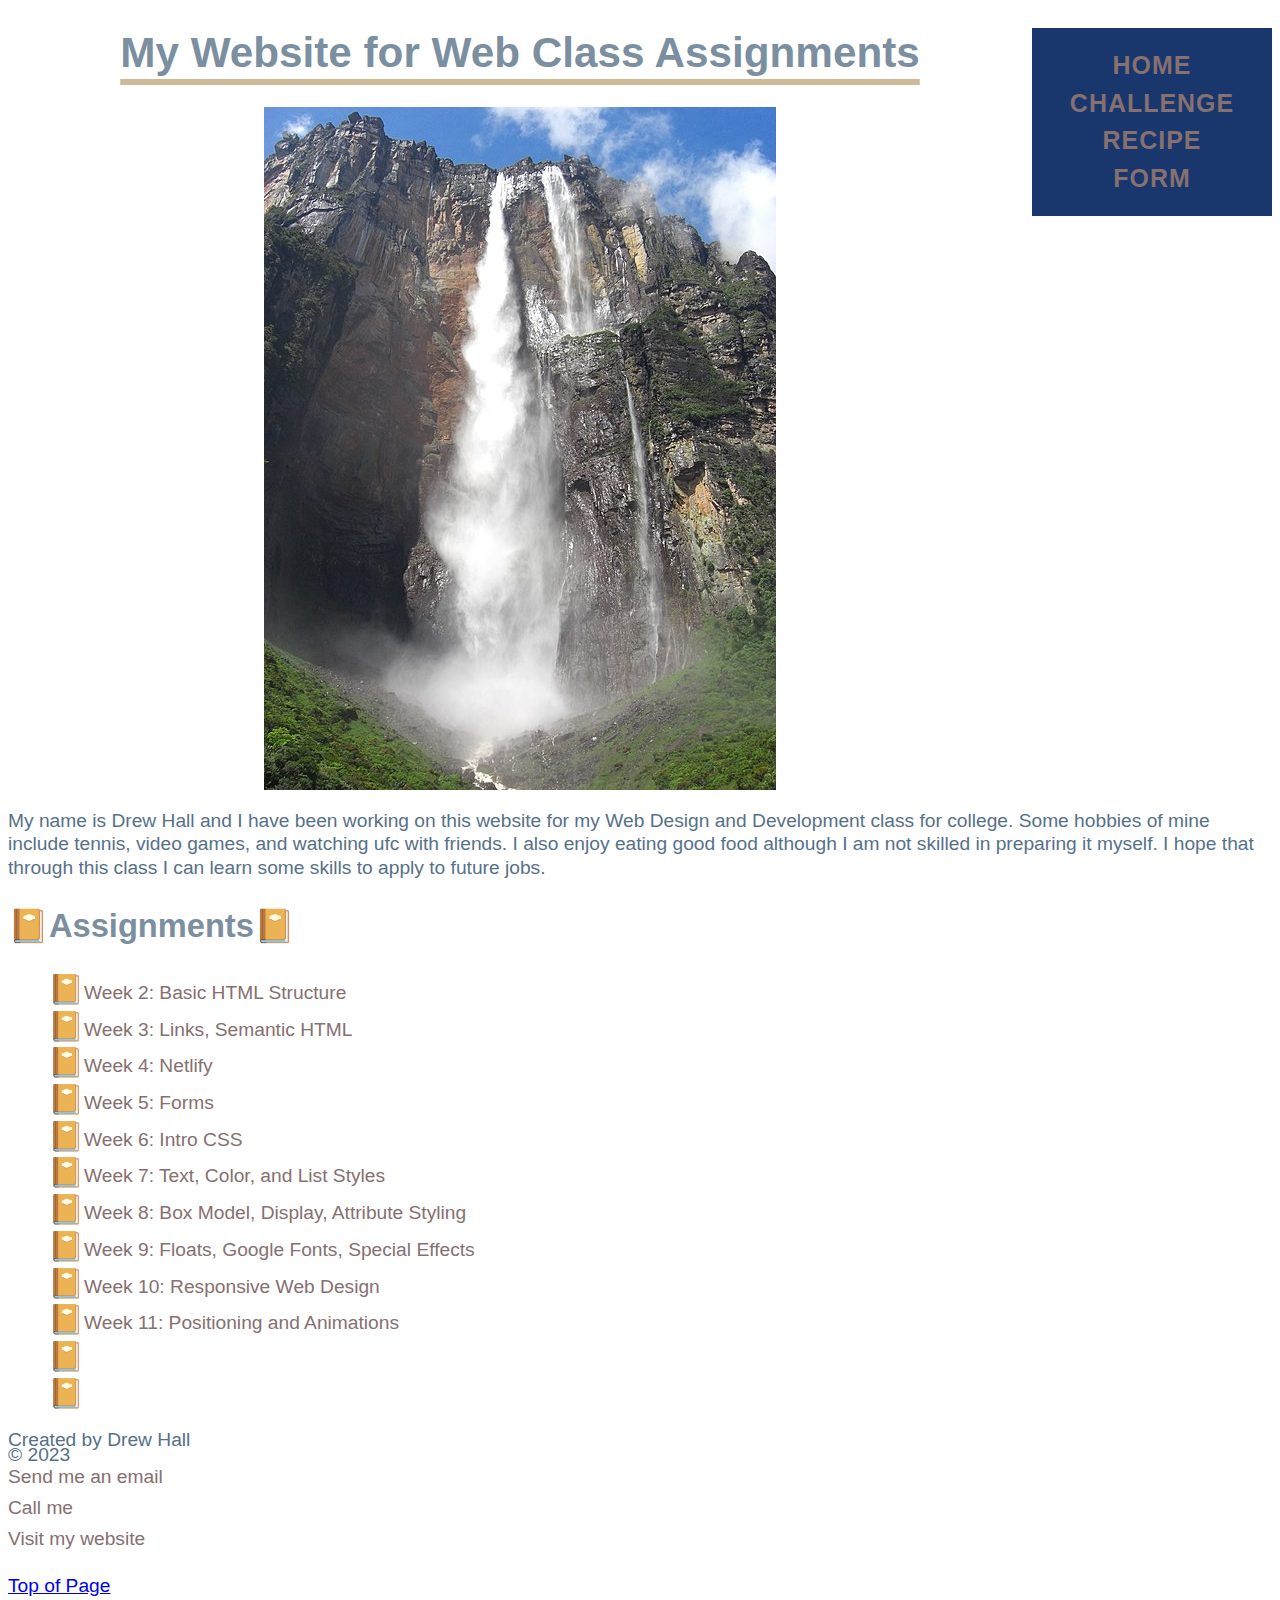
<file: index.html>
<!DOCTYPE html>
<!-- Test comment 1 -->
<html lang="en">
<head>
    <meta charset="UTF-8">
    <meta http-equiv="X-UA-Compatible" content="IE=edge">
    <meta name="viewport" content="width=device-width, initial-scale=1.0">
    <title>Home</title>
    <link rel="stylesheet" href="/css/index-style.css"
</head>
<body>
    
    <nav>
        <ul>
            <li><a href="/index.html">Home</a></li>
            <li><a href="/challenge.html">Challenge</a></li>
            <li><a href="/recipe.html">Recipe</a></li>
            <li><a href="/form.html">Form</a></li>
        </ul>
    </nav>
    
<h1 id="top" class="fade-text">My Website for Web Class Assignments</h1>

<img src="/img/Waterfall-512.JPG" alt="Waterfall in forest">
<!-- Image might be too big -->
<p class="feature">My name is Drew Hall and I have been working on this website for my Web Design and Development class for college. Some hobbies of mine include tennis, video games, and watching ufc with friends. I also enjoy eating good food although I am not skilled in preparing it myself. I hope that through this class I can learn some skills to apply to future jobs.  </p>

<section class="assignment">
    <h2>Assignments</h2>
    <ul>
        <li><a href="/challenge.html">Week 2: Basic HTML Structure</a></li>
        <li><a href="/challenge.html">Week 3: Links, Semantic HTML</a></li>
        <li><a href="https://melodious-douhua-f0c421.netlify.app">Week 4: Netlify</a></li>
        <li><a href="/form.html">Week 5: Forms</a></li>
        <li><a href="/challenge.html">Week 6: Intro CSS</a></li>
        <li><a href="/index.html">Week 7: Text, Color, and List Styles</a></li>
        <li><a href="/form.html">Week 8: Box Model, Display, Attribute Styling</a></li>
        <li><a href="/recipe.html">Week 9: Floats, Google Fonts, Special Effects</a></li>
        <li><a href="/recipe.html">Week 10: Responsive Web Design</a></li>
        <li><a href="/index.html">Week 11: Positioning and Animations</a></li>
        <li><a href=""></a></li>
        <li><a href=""></a></li>
    </ul>

<footer>
    <p>
        Created by Drew Hall <br>
        &copy; 2023 <br>
        <a href="mailto:dhall0067@mail.ct.edu">Send me an email</a><br>
        <a href="tel:+8605882300">Call me</a><br>
        <a href="https://melodious-douhua-f0c421.netlify.app">Visit my website</a>
    </p>
</footer>

</section>
    <p><a href="#top">Top of Page</a></p>
    <!-- Not sure if this needs to be before or after the / section -->
</body>
</html>
</file>
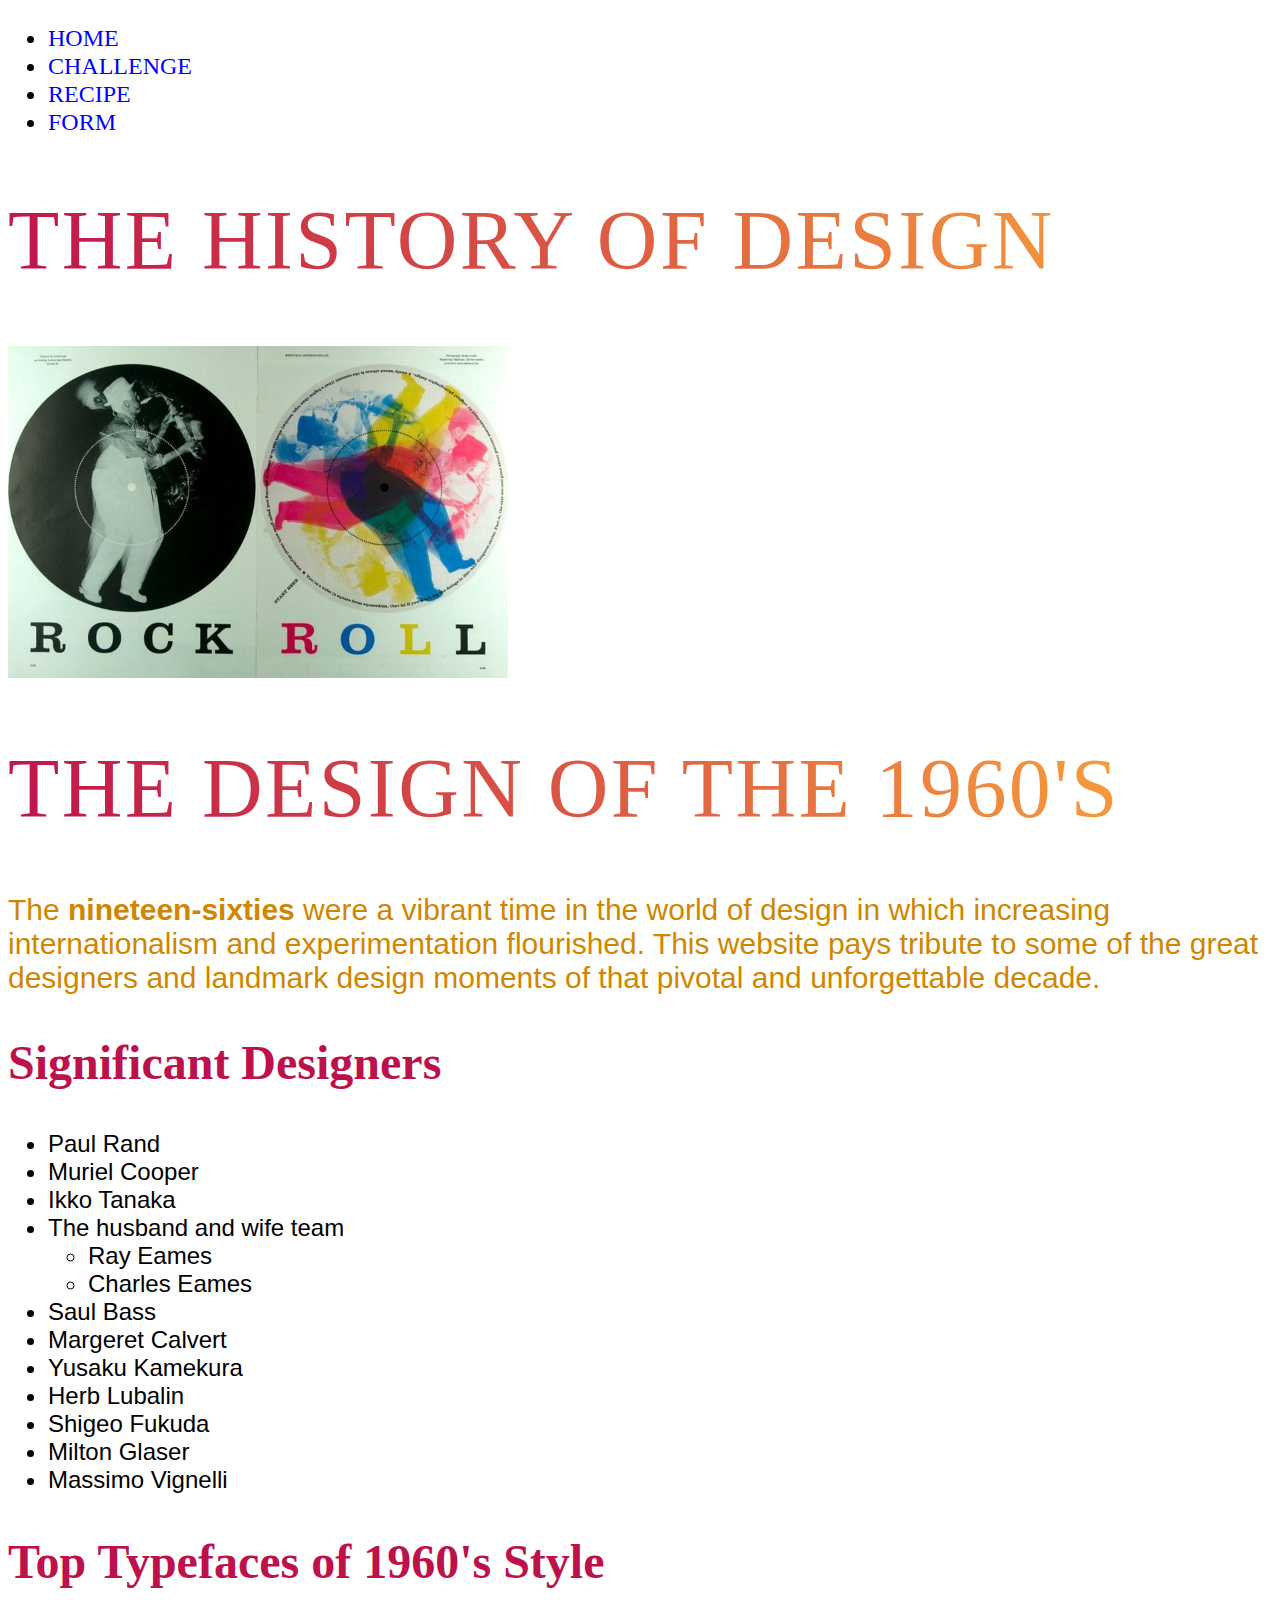
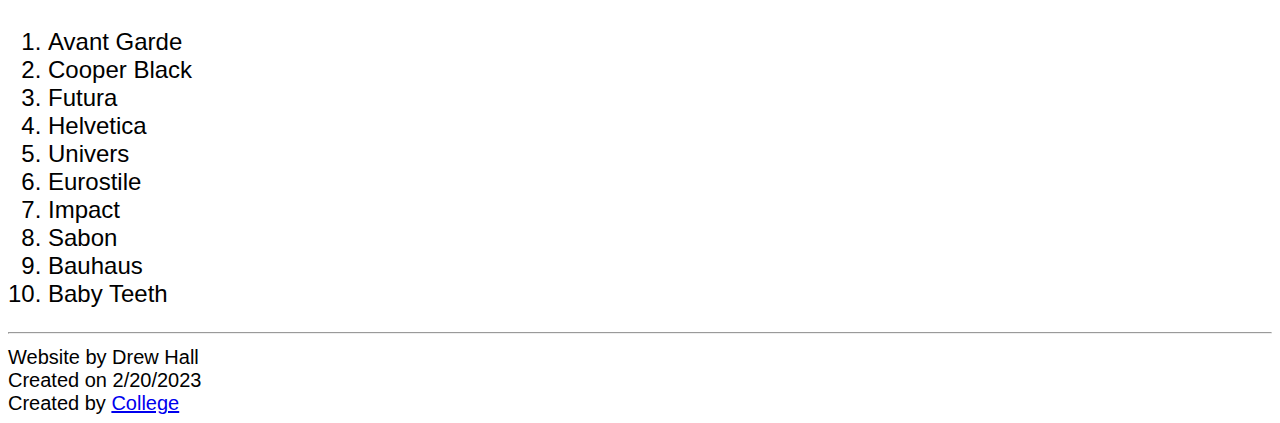
<file: challenge.html>
<!DOCTYPE html>
<html Lang=""en-us>
<head>
    <meta charset="utf-8">
    <meta name="viewport" content="width=device-width, initial-scale=1.0">
    <title>The Design of the 1960's</title>
    <link rel="stylesheet" href="/css/challenge-style.css">
</head>

<nav>
    <ul>
        <li><a href="/index.html">Home</a></li>
        <li><a href="/challenge.html">Challenge</a></li>
        <li><a href="/recipe.html">Recipe</a></li>
        <li><a href="/form.html">Form</a></li>
    </ul>
</nav>

<body>

    <header>
        <h1>The History of Design</h1>
        <img src="/img/rockroll.jpg" alt="Rock and Roll Poster">
    </header>
 
    <main>
        <h1>The Design of the 1960's</h1>
        <p class="site-intro">The <strong>nineteen-sixties</strong> were a vibrant time in the world of design in
            which increasing internationalism and experimentation flourished.
            This website pays tribute to some of the great designers and
            landmark design moments of that pivotal and unforgettable decade.</p>
        
        <section>
            <h2>Significant Designers</h2>
            
            <ul class="signif-design">
            <li>Paul Rand</li>
            <li>Muriel Cooper</li>
            <li>Ikko Tanaka</li>
            <li>The husband and wife team</li>
                <ul>
                    <li>Ray Eames</li>
                    <li>Charles Eames</li>
                </ul>
            <li>Saul Bass</li>
            <li>Margeret Calvert</li>
            <li>Yusaku Kamekura</li>
            <li>Herb Lubalin</li>
            <li>Shigeo Fukuda</li>
            <li>Milton Glaser</li>
            <li>Massimo Vignelli</li>
            </ul>
        </section>
        
        <section>
            <h2>Top Typefaces of 1960's Style</h2>
            
            <ol class="signif-typefaces">
            <li>Avant Garde</li>
            <li>Cooper Black</li>
            <li>Futura</li>
            <li>Helvetica</li>
            <li>Univers</li>
            <li>Eurostile</li>
            <li>Impact</li>
            <li>Sabon</li>
            <li>Bauhaus</li>
            <li>Baby Teeth</li>
            </ol>
        </section>

    </main>


<hr>

<small>
    <footer>
        Website by Drew Hall <br>
        Created on 2/20/2023 <br>
        Created by <a href="https://asnuntuck.edu/">College</a>
    </footer>
</small>

</body>
</html>
</file>
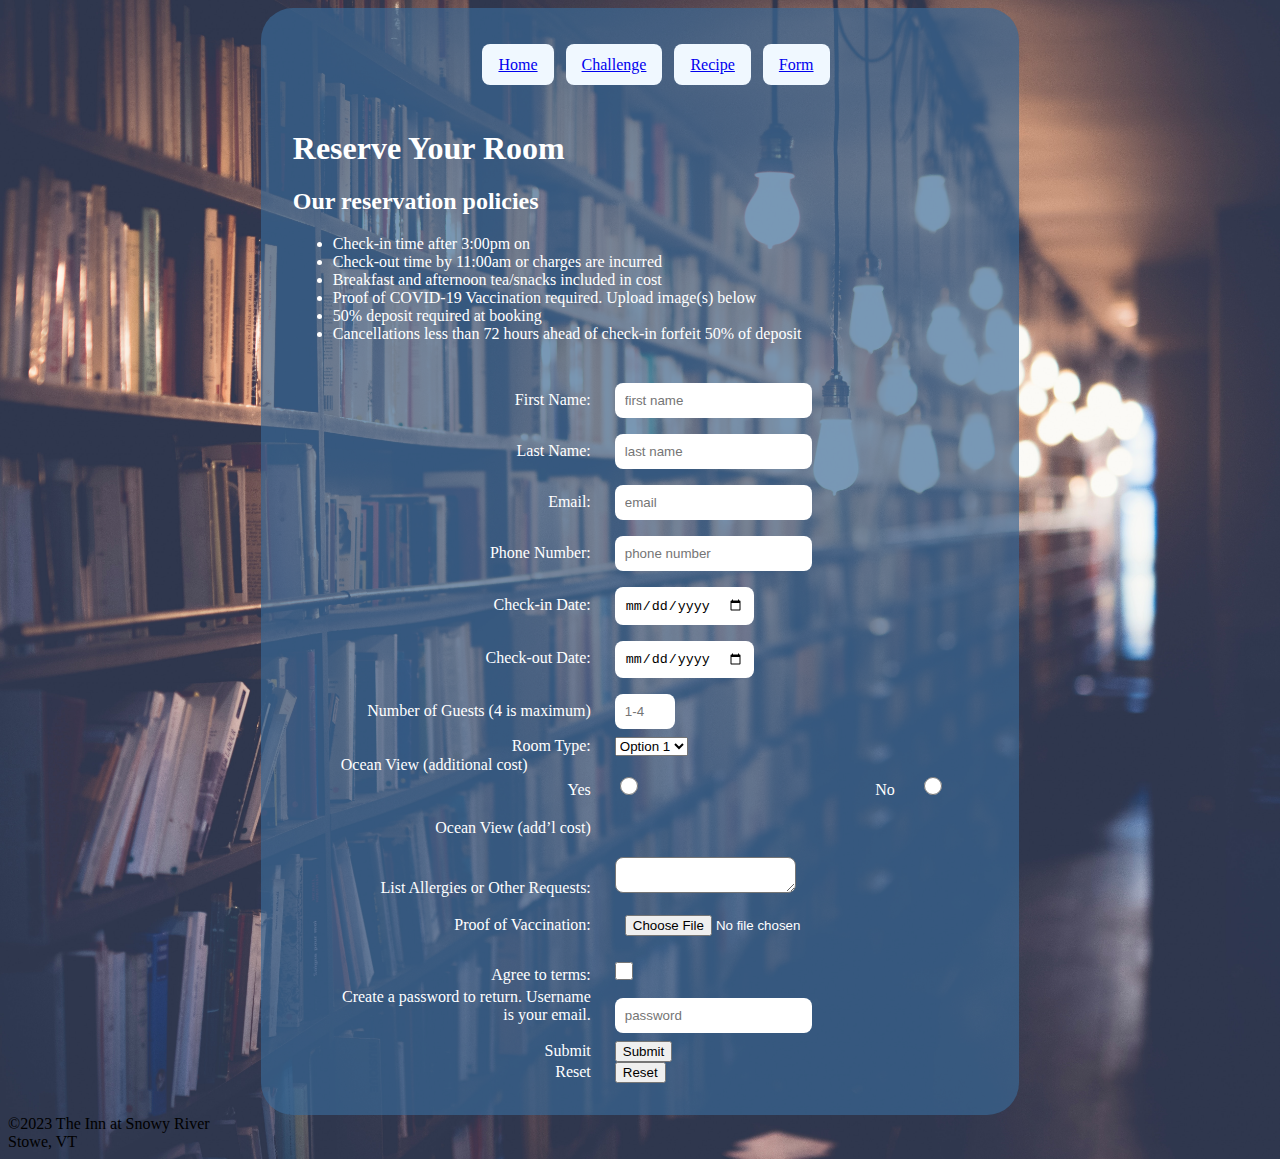
<file: form.html>
<!DOCTYPE html>
<html lang="en">
<head>
    <meta charset="UTF-8">
    <meta http-equiv="X-UA-Compatible" content="IE=edge">
    <meta name="viewport" content="width=device-width, initial-scale=1.0">
    <title>Form</title>
    <link rel="stylesheet" href="/css/form-style.css">
</head>
<body>
    <div id="wrapper">

        <nav>
            <ul>
                <li><a href="/index.html">Home</a></li>
                <li><a href="/challenge.html">Challenge</a></li>
                <li><a href="/recipe.html">Recipe</a></li>
                <li><a href="/form.html">Form</a></li>
            </ul>
        </nav>

    <header>
        <h1>Reserve Your Room</h1>
        <h2>Our reservation policies</h2>
    </header>

    <section class="policies">
        <ul>
            <li>Check-in time after 3:00pm on</li>
            <li>Check-out time by 11:00am or charges are incurred</li>
            <li>Breakfast and afternoon tea/snacks included in cost</li>
            <li>Proof of COVID-19 Vaccination required. Upload image(s) below</li>
            <li>50% deposit required at booking</li>
            <li>Cancellations less than 72 hours ahead of check-in forfeit 50% of deposit</li>
        </ul>
    </section>

    <section class="reserve">
        <form method="post" name="reservation" data-netlify="true">

            <div>
                <label for="firstName">First Name:</label>
                <input type="text" name="firstName" id="firstName" placeholder="first name" required>
            </div>

            <div>
                <label for="lastName">Last Name:</label>
                <input type="text" name="lastName" id="lastName" placeholder="last name" required>
            </div>

            <div>
                <label for="email">Email:</label>
                <input type="email" name="email" id="email" placeholder="email" required>
            </div>

            <div>
                <label for="phone">Phone Number:</label>
                <input type="tel" name="phone" id="phone" placeholder="phone number" required>
            </div>

            <div>
                <label for="checkIn">Check-in Date:</label>
                <input type="date" name="checkIn" id="checkIn" placeholder="date" required>
            </div>

            <div>
                <label for="checkOut">Check-out Date:</label>
                <input type="date" name="checkOut" id="checkOut" placeholder="date" required>
            </div>

            <div>
                <label for="partySize">Number of Guests (4 is maximum)</label>
                <input type="number" name="partySize" id="partySize" placeholder="1-4" min="1" max="4" required>
            </div>

            <div>
                <label for="roomType">Room Type:</label>
               <select>
                <option>Option 1</option>
                <option>Option 2</option>
                <option>Option 3</option>
               </select>
            </div>

            <div>
                <div>Ocean View (additional cost)</div>
                <label for="view">Yes</label>
                <input type="radio" name="view" id="yes" value="yes">

                <label for="view">No</label>
                <input type="radio" name="view" id="no" value="no">
                <div class=”radio”>
                    <span>Ocean View (add’l cost)</span>
                    
            </div>

            <div>
                <label for="notes">List Allergies or Other Requests:</label>
                <textarea></textarea>
            </div>

            <div>
                <label for="vaccineProof">Proof of Vaccination:</label>
                <input type="file" name="vaccineProof" id="vaccineProof" placeholder="upload">
            </div>

            <div>
                <label for="terms">Agree to terms:</label>
                <input type="checkbox" name="terms" id="terms" placeholder="yes/no" required>
            </div>

            <div>
                <label for="password">Create a password to return. Username is your email.</label>
                <input type="password" name="password" id="password" placeholder="password" required>
            </div>

            <div>
                <label for="submit">Submit</label>
                <input type="submit" name="submit" id="submit" placeholder="submit">
            </div>

            <div>
                <label for="reset">Reset</label>
                <input type="reset" name="reset" id="reset" placeholder="reset">
            </div>

        </form>
    </section>

    </div>

<footer>
    &copy;2023 The Inn at Snowy River <br>
    Stowe, VT
</footer>

</body>
</html>
</file>
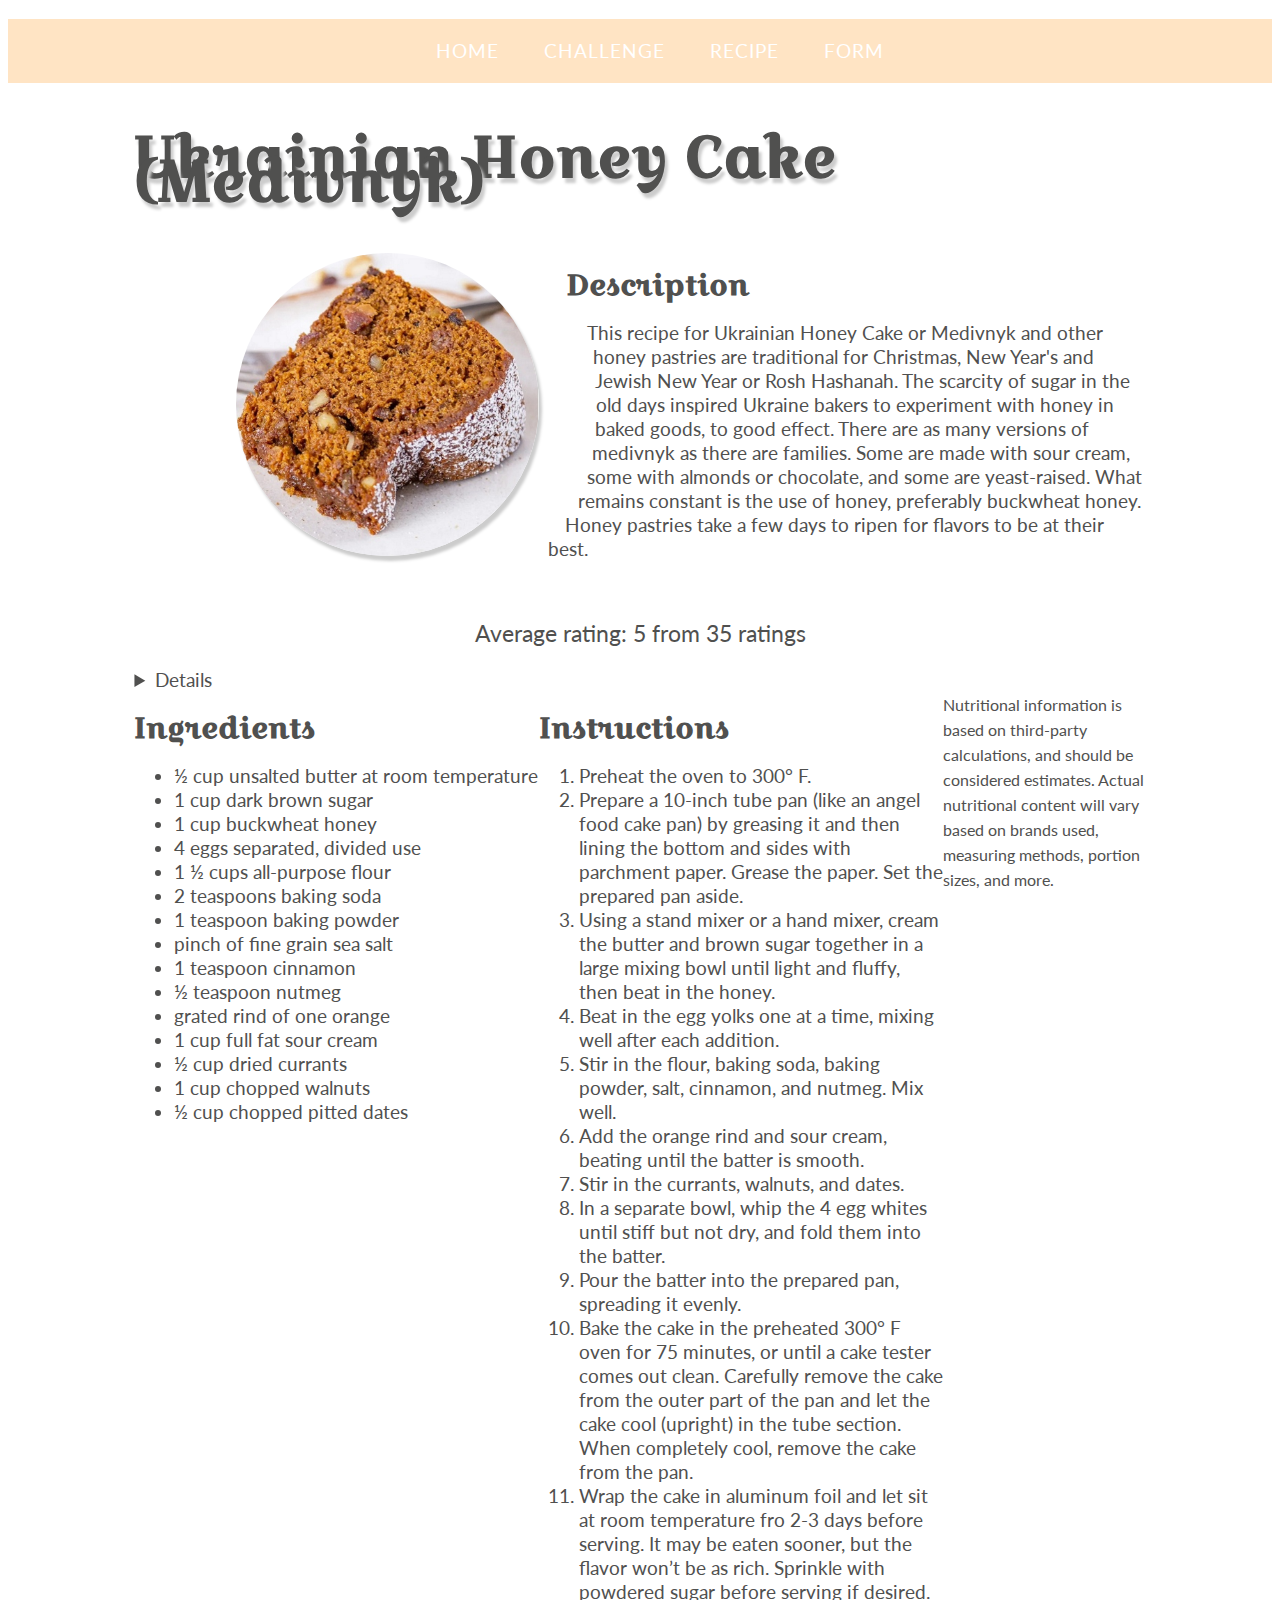
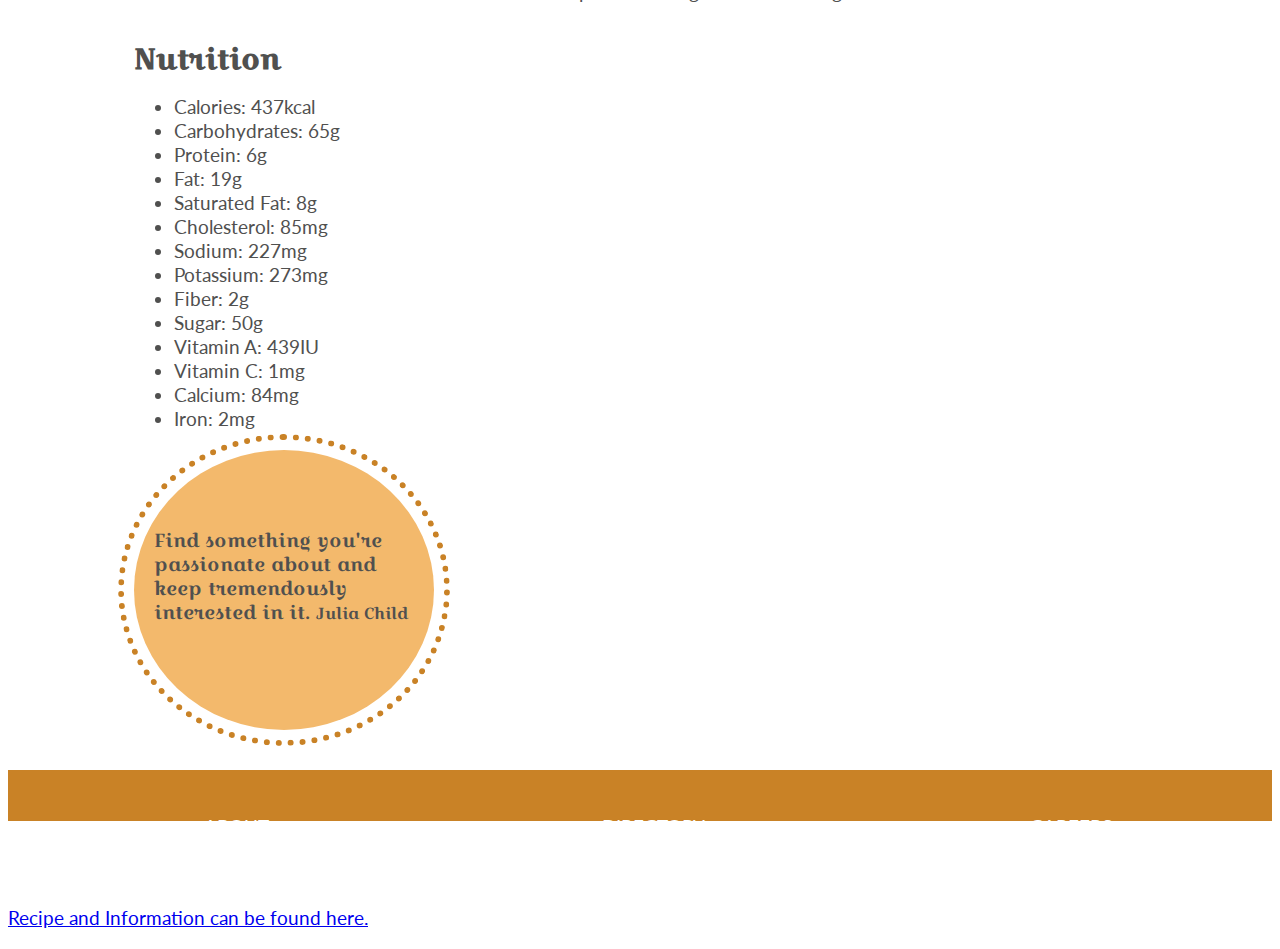
<file: recipe.html>
<!DOCTYPE html>
<html lang="en">
<head>
    <meta charset="UTF-8">
    <meta http-equiv="X-UA-Compatible" content="IE=edge">
    <meta name="viewport" content="width=device-width, initial-scale=1.0">
    <title>Document</title>
    <title>Recipe</title>
    <link rel="preconnect" href="https://fonts.googleapis.com">
<link rel="preconnect" href="https://fonts.gstatic.com" crossorigin>
<link href="https://fonts.googleapis.com/css2?family=Croissant+One&family=Lato&display=swap" rel="stylesheet">
    <link rel="stylesheet" href="/css/recipe-style.css"

</head>
<body>
    
    <nav>
        <ul>
            <li><a href="/index.html">Home</a></li>
            <li><a href="/challenge.html">Challenge</a></li>
            <li><a href="/recipe.html">Recipe</a></li>
            <li><a href="/form.html">Form</a></li>
        </ul>
    </nav>


    <main>
        <h1>Ukrainian Honey Cake (Medivnyk)</h1>
        <img src="/img/honey-cake.jpg" alt="Cake on a glass cake plate with a slice being taken out
        description">
        
        
        <header>
        <h2>Description</h2>
        
        <p>This recipe for Ukrainian Honey Cake or Medivnyk and other honey pastries are traditional for Christmas, New Year's and Jewish New Year or Rosh Hashanah. The scarcity of sugar in the old days inspired Ukraine bakers to experiment with honey in baked goods, to good effect. There are as many versions of medivnyk as there are families. Some are made with sour cream, some with almonds or chocolate, and some are yeast-raised. What remains constant is the use of honey, preferably buckwheat honey. Honey pastries take a few days to ripen for flavors to be at their best.</p>
        </header>
        
        <p class="rate">Average rating: 5 <span class="emoji"></span>from 35 ratings</p>
        
        <details>
        <h2>Details</h2>
        
            <ul>
                <li>PREP TIME: 30 mins</li>
                <li>COOK TIME: 1 hr 15 mins</li>
                <li>RESTING TIME: 2 days</li>
                <li>TOTAL TIME: 2 days 1 hr 45 mins</li>
                <li>COURSE: Dessert</li>
                <li>CUISINE: Ukrainian</li>
                <li>SERVINGS: 12 servings</li>
                <li>CALORIES: 437 kcal</li>
                <li>EQUIPMENT: Hand mixer, stand mixer</li>
            </ul>
        </details>
        
        <section class="ingredients">
            <h2>Ingredients</h2>
            <ul>
                <li>½ cup unsalted butter at room temperature</li>
                <li>1 cup dark brown sugar</li>
                <li>1 cup buckwheat honey</li>
                <li>4 eggs separated, divided use</li>
                <li>1 ½ cups all-purpose flour</li>
                <li>2 teaspoons baking soda</li>
                <li>1 teaspoon baking powder</li>
                <li>pinch of fine grain sea salt</li>
                <li>1 teaspoon cinnamon</li>
                <li>½ teaspoon nutmeg</li>
                <li>grated rind of one orange</li>
                <li>1 cup full fat sour cream</li>
                <li>½ cup dried currants</li>
                <li>1 cup chopped walnuts</li>
                <li>½ cup chopped pitted dates</li>
            </ul>
        </section>
        
        <section class="instructions">
            <h2>Instructions</h2>
            <ol>
                <li>Preheat the oven to 300° F.</li>
                <li>Prepare a 10-inch tube pan (like an angel food cake pan) by greasing it and then lining the bottom and sides with parchment paper. Grease the paper. Set the prepared pan aside.</li>
                <li>Using a stand mixer or a hand mixer, cream the butter and brown sugar together in a large mixing bowl until light and fluffy, then beat in the honey.</li>
                <li>Beat in the egg yolks one at a time, mixing well after each addition.</li>
                <li>Stir in the flour, baking soda, baking powder, salt, cinnamon, and nutmeg. Mix well.</li>
                <li>Add the orange rind and sour cream, beating until the batter is smooth.</li>
                <li>Stir in the currants, walnuts, and dates.</li>
                <li>In a separate bowl, whip the 4 egg whites until stiff but not dry, and fold them into the batter.</li>
                <li>Pour the batter into the prepared pan, spreading it evenly.</li>
                <li>Bake the cake in the preheated 300° F oven for 75 minutes, or until a cake tester comes out clean. Carefully remove the cake from the outer part of the pan and let the cake cool (upright) in the tube section. When completely cool, remove the cake from the pan.</li>
                <li>Wrap the cake in aluminum foil and let sit at room temperature fro 2-3 days before serving. It may be eaten sooner, but the flavor won’t be as rich. Sprinkle with powdered sugar before serving if desired.</li>
            </ol>
        </section>
        
        <section class="nutrition">
            <h2>Nutrition</h2>
            <ul>
                <li>Calories: 437kcal</li>
                <li>Carbohydrates: 65g</li>
                <li>Protein: 6g</li>
                <li>Fat: 19g</li>
                <li>Saturated Fat: 8g</li>
                <li>Cholesterol: 85mg</li>
                <li>Sodium: 227mg</li>
                <li>Potassium: 273mg</li>
                <li>Fiber: 2g</li>
                <li>Sugar: 50g</li>
                <li>Vitamin A: 439IU</li>
                <li>Vitamin C: 1mg</li>
                <li>Calcium: 84mg</li>
                <li>Iron: 2mg</li>
            </ul>
        </section>
        
        <small>Nutritional information is based on third-party calculations, and should be considered estimates. Actual nutritional content will vary based on brands used, measuring methods, portion sizes, and more.</small>
        <blockquote>
            Find something you're passionate about and keep tremendously interested in it.
            <small>Julia Child</small>
        </blockquote>
    </main>

<footer>
    <ul class="col1">
        <li>
            <a href="#">About</a>
        </li>
        <li>
            <a href="#">News</a>
        </li>
        <li>
            <a href="#">Donate</a>
        </li>
    </ul>
    
    <ul class="col2">
        <li>
            <a href="">Directory</a>
        </li>
        <li>
            <a href="">Support</a>
        </li>
        <li>
            <a href="">Get the app</a>
        </li>
    </ul>
    
    <ul class="col3">
        <li>
            <a href="">Careers</a>
        </li>
        <li>
            <a href="">Intenships</a>
        </li>
        <li>
            <a href="">Volunteer</a>
        </li>
    </ul>
</footer>

<p><a href="#">Recipe and Information can be found here.</a></p>
</body>
</html>
</file>
<file: css/index-style.css>
html {
    font-family: 'Gill Sans', 'Gill Sans MT', Calibri, 'Trebuchet MS', sans-serif;
    font-size: 1.2rem;
    line-height: 1.2;
    color: #567189;
}

img {
    display: block;
    margin-left: auto;
    margin-right: auto;
}

h1,
h2,
h3  {
    color: rgb(123, 143, 161);
    font-family: 'Trebuchet MS', 'Lucida Sans Unicode', 'Lucida Grande', 'Lucida Sans', Arial, sans-serif;
    text-decoration: underline #CFB997 6px;
    text-underline-offset: 12px;
}

h1 {
    font-size: 2.2rem;
}

.fade-text {
    animation: fadeTxt linear 7s 14s;
    animation-fill-mode: forwards;
}

@keyframes fadeTxt {
    0% {
        opacity: 0;
    }
    50% {
        font-size: 2.75rem;
    }
    100% {
        opacity: 1;
        font-size: 3.25rem;
    }
}

h2 {
    font-size: 1.7rem;
    text-decoration: none;
}

h2::before,
h2::after {
    content: "\1F4D4 ";
}

h3 {
    font-size: 1.5rem;
}

nav {
    float: right;
    position: sticky;
    top: 0;
    background-color: #19376D;
    width: 240px;
}

nav ul {
    padding: 0;
}

nav li {
    font-size: 1.3rem;
    font-family: Arial, Helvetica, sans-serif;
    font-weight: 550;
    letter-spacing: 1px;
    list-style-type: none;
    text-transform: uppercase;
}

nav,
header {
    text-align: center;
}

h1 {
    text-align: center;
}


nav a,
.assignment a,
footer a {
    text-decoration: none;
    color: #867070;
}

nav a:link,
nav a:visited {
    line-height: 1.5;
}

nav a:hover,
nav a:active {
    text-decoration: underline dotted rgb(123, 143, 161) 2px;
    text-underline-offset: 6px;
    color:#19376D;
}

nav a:hover::before {
    content: "\1F4D4 ";
}

header p {
    font-size: 80%;
}

.assignment a:link,
.assignment a:visited {
    line-height: 1.6;
}

.assignment li {
    list-style-type: none;
}

.assignment a:hover,
.assignment a:active {
    text-decoration: underline wavy #E8D5C4 2px;
    text-underline-offset: 4px;
}

.assignment li::before {
    content: "\1F4D4 ";
    font-size: 1.5rem;
}

footer {
    color: #567189;
    line-height: 80%;
    font-weight: 500;
}
</file>
<file: css/challenge-style.css>
:root {
    --font-size: 1vw;
    --color-red: #bd114c;
    --color-yellow: #ffb03a;
}


html {
    font-family: 'Lucida Sans', 'Lucida Sans Regular', 'Lucida Grande', 'Lucida Sans Unicode', Geneva, Verdana, sans-serif;
    font-size: 1.5rem;
}

h1, h2, h3 {
    color: var(--color-red);
    font-family: Georgia, 'Times New Roman', Times, serif;
}


h1 {
    font-size: 3.5rem;
    text-transform: uppercase;
    font-weight: 400;
    letter-spacing: .1rem;
    background-image: linear-gradient(60deg, var(--color-red), var(--color-yellow));
    background-clip: text;
    color: transparent;
}

h2 {
    font-size: 2rem;
}

h3 {
    font-size: 1.5rem;
}

.site-intro {
    color:#cf8600;
    font-size: 1.25rem;
}

nav a {
    color:blue;
    font-family: Georgia, 'Times New Roman', Times, serif;
    text-decoration: none;
    text-transform: uppercase;
}

nav a:hover {
    text-decoration: underline;
}

nav a:active {
    color:black
}

nav a:visited {
    color:purple
}
</file>
<file: css/form-style.css>
html {
    box-sizing: border-box;
  }

* ,
* ::before ,
* ::after {
    box-sizing: inherit;
}

body {
  background-image: url(/img/books.jpg);
  background-position: top;
  background-size: cover;
  background-repeat: no-repeat;
  background-attachment: fixed;
}

#wrapper {
  width: 60%;
  background-color: rgba(58, 105, 151, 0.678);
  color: white;
  padding: 2rem;
  border-radius: 2rem;
  margin: 0 auto;
}

nav {
  text-align: center;
  margin-bottom: 3.5rem;
}

nav li {
  display: inline;
}

nav a {
  padding: 12px 16px;
  background-color: aliceblue;
  border-radius: 8px;
  margin-right: 8px;
}

.policies {
  margin-bottom: 2rem;
}

form {
  padding-left: 3rem;
}

label,
span{
  display: inline-block;
  width: 250px;
  margin-right: 20px;
  text-align: right;
}

.radio label {
  width: 12px;
}

span {
  margin-top: 20px;
  margin-bottom: 20px;
}

input[type=text],
input[type=email],
input[type=tel],
input[type=date],
input[type=number],
input[type=file],
input[type=checkbox],
input[type=password] {   
     padding: 10px;
     margin: 8px 0;     
     border: none;
     border-radius: 8px;
}

textarea {
  border-radius: 8px;
}

input[type=checkbox],
input[type=radio] {
     width: 18px;
     height: 18px;
     cursor: pointer;
}

button {
  background-color: white;
  color: rgb(41, 116, 202);      
  padding: .5rem;       
  margin-bottom: 1rem;  
  border-radius: 8px; 
  text-transform: uppercase;
  font-size: .75rem;     
  letter-spacing: 1px;
  font-weight: 600;
  cursor: pointer;
}

button[type=submit] {
  margin-top: 2rem;
}
</file>
<file: css/recipe-style.css>
/*
font-family: 'Croissant One', cursive;
font-family: 'Lato', sans-serif; 
*/
html {
    box-sizing: border-box;
    font-family: 'Lato', sans-serif; 
    font-size: 1.20rem;
    line-height: 125%;
    color: #50504f;
  }

* ,
* ::before ,
* ::after {
    box-sizing: inherit;
}

nav {
    background-color: bisque;
    text-align: center;
}

nav li{
    display: inline;
}

nav a {
    padding: 20px;
    display: inline-block;
    color: white;
    text-decoration: none;
    text-transform: uppercase;
    letter-spacing: 1px;
}

nav a:link,
nav a:visited {
    padding: 20px;
    display: inline-block;
    color: white;
    text-decoration: none;
    text-transform: uppercase;
    letter-spacing: 1px;
}

nav a:hover,
nav a:active {
    padding: 20px;
    display: inline-block;
    color:antiquewhite;
    text-decoration: none;
    text-transform: uppercase;
    letter-spacing: 1px;
}

main {
    width: 80%;
    margin: 0 auto;
}

h1,
h2,
h3 {
    font-family: 'Croissant One', cursive;
}

h1 {
    font-size: 3rem;
    margin: 6% 0;
    text-shadow: 3px 5px 3px#ccc;
}



img {
    float: left;
    max-width: 30%;
    margin-left: 10%;
    margin-right: 10%;
    border-radius: 50%;
    box-shadow: 3px 5px 3px #ccc;
    shape-outside: circle(50%);
}

header h2 {
    margin-top: 8%;
}

.rate {
    clear: both;
    margin-top: 6%;
    text-align: center;
    font-size: 1.20rem;
}

.emoji ::after {
    content: "/1f370";
}

.details,
.ingredients,
.instructions,
.nutrition {
    width: 40%;
    float: left;
}

.details
.instructions {
    margin-right: 16%;
    margin-left: 2%;
}

blockquote {
    clear: both;
    width: 300px;
    height: 280px;
    padding: 78px 16px 0 20px;
    border-radius: 50%;
    background-color: #f3b96c;
    outline: dotted 6px #c98226;
    outline-offset: 10px;
    font-family: 'Croissant One', cursive;
    font-size: 1rem;
    margin: 40px 0;
}

blockquote small {
    text-align: right;
}

footer {
    background-color: #c98226;
    color: white;
    padding: 2% 0;
    margin-top: 10px;
}

footer a {
    display: block;
    text-align: center;
    text-transform: uppercase;
    text-decoration: none;
    color: white;
}

footer ul {
    list-style-type: none;
}

.col1,
.col2,
.col3 {
    display: block;
    float: left;
    width: 33%;
}

footer p {
    clear: both;
}

@media (max-width: 360px) {
html {
    line-height: 135%;
}

nav a {
    padding: 5px;
    letter-spacing: normal;
    font-size: .9rem;
}

nav ul {
    padding-left: 10px;
}

main {
    width: 90%;
}

h1 {
    font-size: 1.5rem;
    text-shadow: none;
}

h2 {
    font-size: 1.2rem;
}

img {
    float: none;
    max-width: 60%;
    margin-left: 20%;
}

.rate {
    font-size: 1rem;
}

.details,
.ingredients,
.instructions,
.nutrition {
    width: 90%;
    float: none;
}


.col1,
.col2,
.col3 {
    display: block;
    float: none;
    width: 90%;
}

}

@media (max-width: 810px) {
    html {
        line-height: 135%;
    }
    
    nav a {
        padding: 5px;
        letter-spacing: normal;
        font-size: .9rem;
    }
    
    nav ul {
        padding-left: 10px;
    }
    
    main {
        width: 95%;
    }
    
    h1 {
        font-size: 1.5rem;
        text-shadow: none;
    }
    
    h2 {
        font-size: 1.2rem;
    }
    
    img {
        float: none;
        max-width: 70%;
        margin-left: 30%;
    }
    
    .rate {
        font-size: 1rem;
    }
    
    .details,
    .ingredients,
    .instructions,
    .nutrition {
        width: 95%;
        float: none;
    }
    
    
    .col1,
    .col2,
    .col3 {
        display: block;
        float: none;
        width: 95%;
    }

}
</file>
